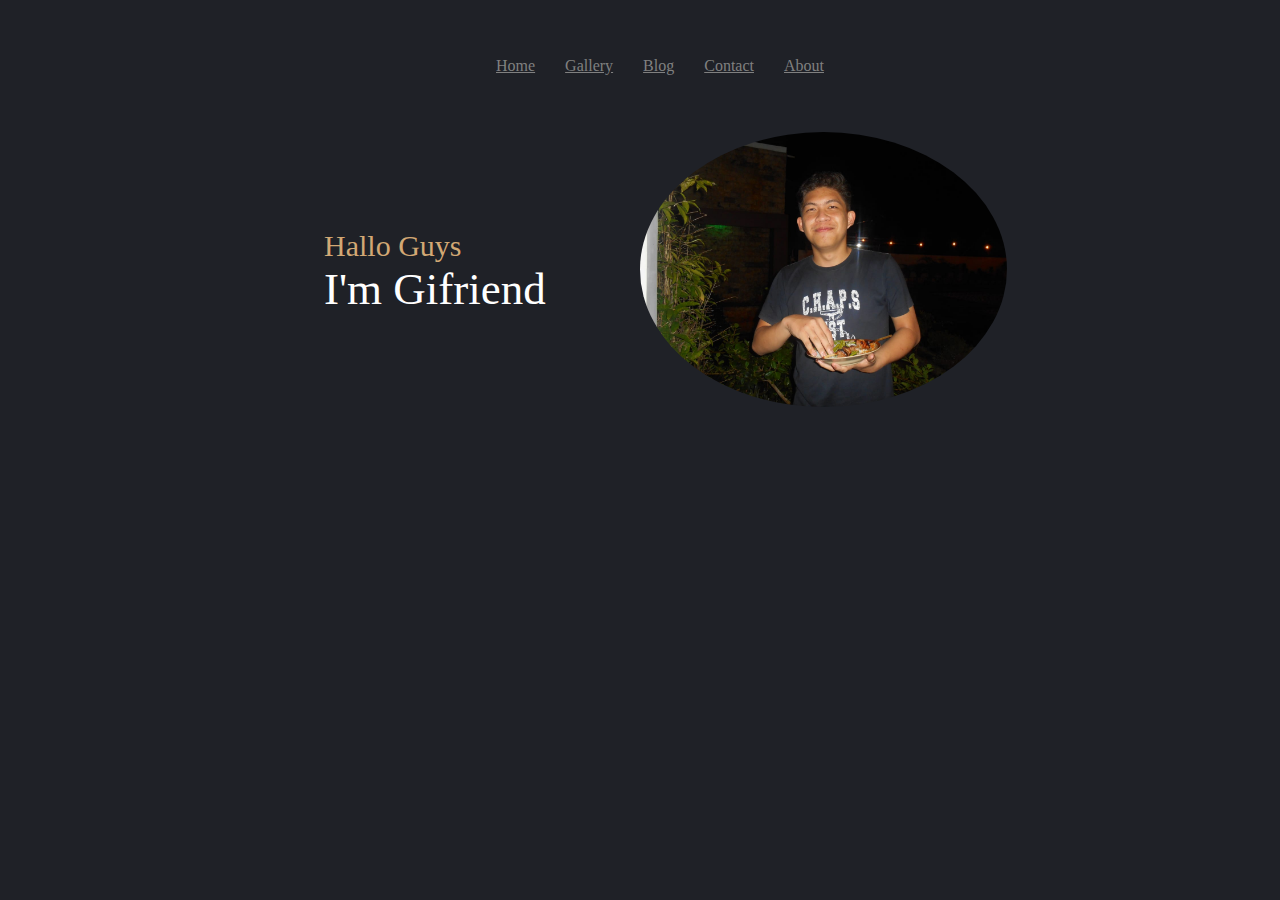
<file: index.html>
<!DOCTYPE html>
<html lang="en">

<head>
    <meta charset="UTF-8">
    <meta name="viewport" content="width=device-width, initial-scale=1.0">
    <title>home</title>
    <link rel="stylesheet" href="style.css">
</head>

<body>
    <!-- Navbar start -->
    <nav class="navbar">
        <div class="container-navbar">
            <ul class="ul-navbar">
                <li class="li-navbar">
                    <a href="index.html">Home</a>
                </li>
                <li class="li-navbar">
                    <a href="gallery.html">Gallery</a>
                </li>
                <li class="li-navbar">
                    <a href="blog.html">Blog</a>
                </li>
                <li class="li-navbar">
                    <a href="contact.html">Contact</a>
                </li>
                <li class="li-navbar">
                    <a href="about.html">About</a>
                </li>
            </ul>
        </div>
    </nav>
    <!-- Navbar End -->
        <div class="container-home">
            <div class="text">
                <p style="font-size: 30px; color: rgb(210, 168, 116);margin: 0%;">Hallo Guys</p>
                <p style="font-size: 45px; white-space: nowrap;color: white;margin: 0%;">I'm Gifriend</p>
            </div>
            <div class="image-home">
                <img src="image/image5.jpg" alt="Image">
            </div>
        </div>
        <script src="script.js" type="text/Javascript"></script>
</body>

</html>
</file>
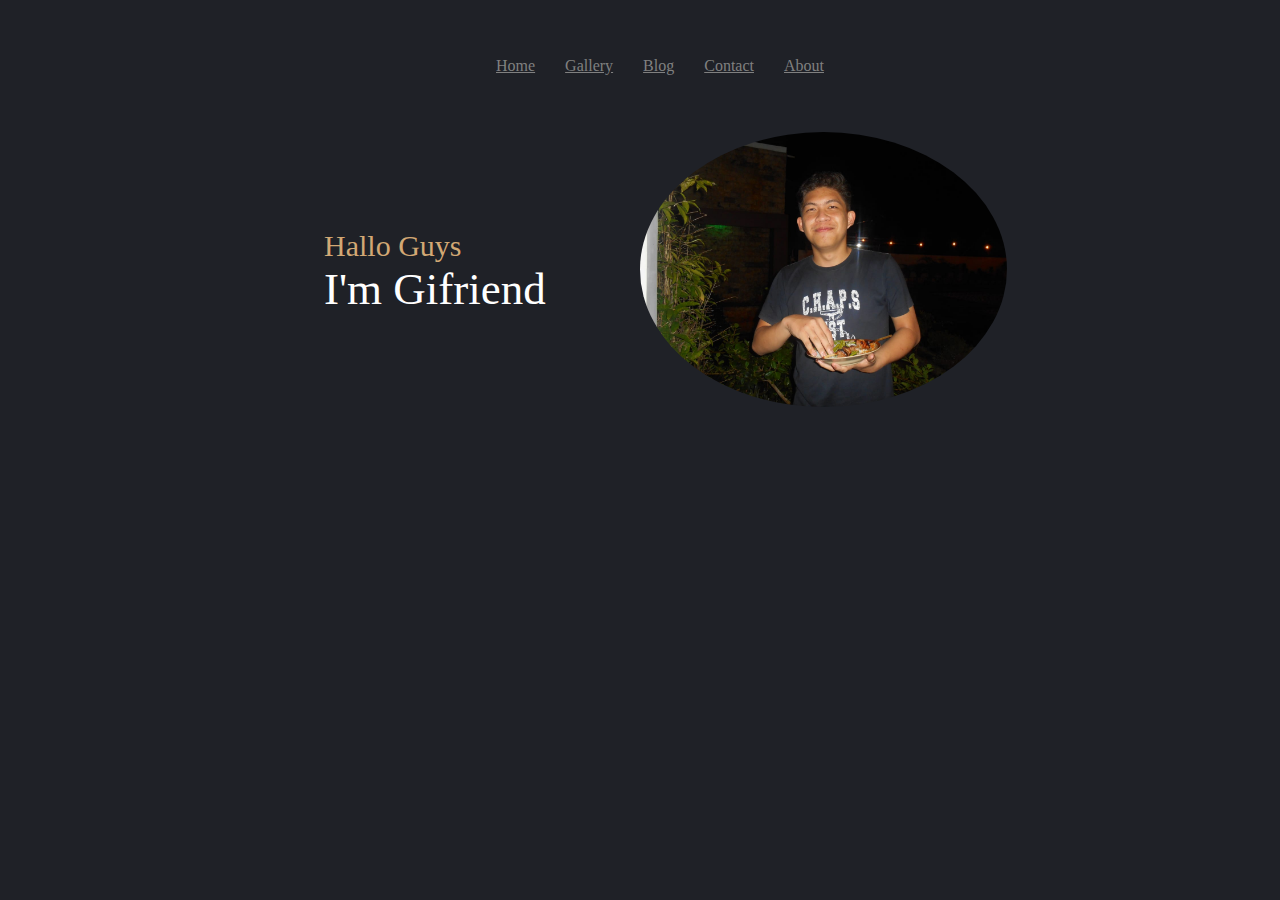
<file: personal web backend/index.html>
<!DOCTYPE html>
<html lang="en">

<head>
    <meta charset="UTF-8">
    <meta name="viewport" content="width=device-width, initial-scale=1.0">
    <title>home</title>
    <link rel="stylesheet" href="style.css">
</head>

<body>
    <!-- Navbar start -->
    <nav class="navbar">
        <div class="container-navbar">
            <ul class="ul-navbar">
                <li class="li-navbar">
                    <a href="index.html">Home</a>
                </li>
                <li class="li-navbar">
                    <a href="gallery.html">Gallery</a>
                </li>
                <li class="li-navbar">
                    <a href="blog.php">Blog</a>
                </li>
                <li class="li-navbar">
                    <a href="contact.php">Contact</a>
                </li>
                <li class="li-navbar">
                    <a href="about.html">About</a>
                </li>
            </ul>
        </div>
    </nav>
    <!-- Navbar End -->
        <div class="container-home">
            <div class="text">
                <p style="font-size: 30px; color: rgb(210, 168, 116);margin: 0%;">Hallo Guys</p>
                <p style="font-size: 45px; white-space: nowrap;color: white;margin: 0%;">I'm Gifriend</p>
            </div>
            <div class="image-home">
                <img src="image/image5.jpg" alt="Image">
            </div>
        </div>
        <script src="script.js" type="text/Javascript"></script>
</body>

</html>
</file>
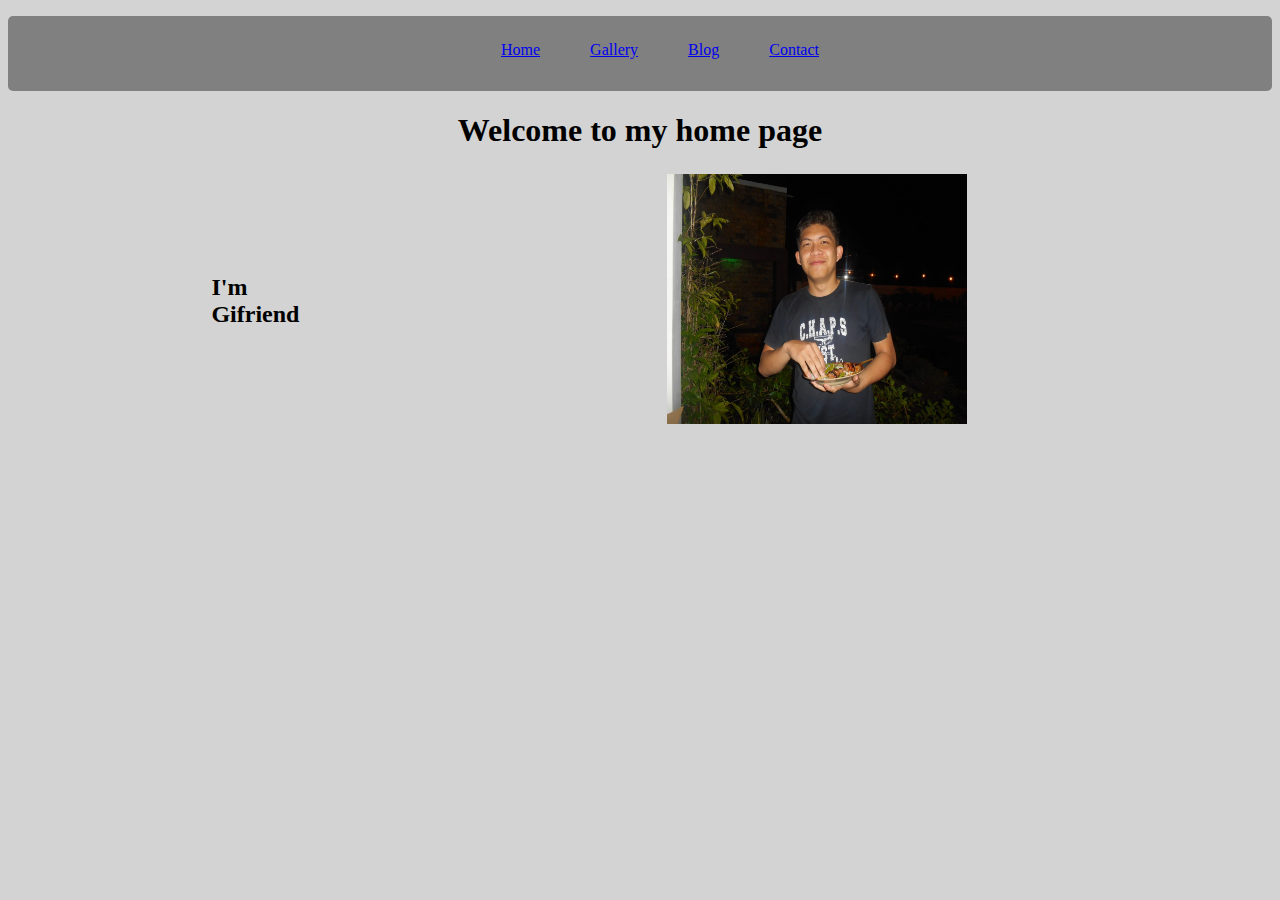
<file: personal_web/index.html>
<!DOCTYPE html>
<html lang="en">

<head>
    <meta charset="UTF-8">
    <meta name="viewport" content="width=device-width, initial-scale=1.0">
    <title>home</title>
</head>

<body style="background-color: lightgray;">
    <!-- Navbar start -->
    <nav>
        <div class="container-navbar"
            style="background-color: grey; width: 100%; height: 75px; border: 2px; border-radius: 5px;">
            <ul style="display: flex; height: fit-content; justify-content: center; align-items: center;">
                <li style="border: 1px white; list-style-type: none; padding: 20px; margin: 5px; ">
                    <a href="index.html">Home</a>
                </li>
                <li class="li-navbar" style="border: 1px white; list-style-type: none; padding: 20px; margin: 5px; ">
                    <a href="gallery.html">Gallery</a>
                </li>
                <li style="border: 1px white; list-style-type: none; padding: 20px; margin: 5px; ">
                    <a href="blog.html">Blog</a>
                </li>
                <li class="li-navbar" style="border: 1px white; list-style-type: none; padding: 20px; margin: 5px; ">
                    <a href="contact.html">Contact</a>
                </li>
            </ul>
        </div>
    </nav>
    <!-- Navbar End -->
    <h1 style="text-align: center;"> Welcome to my home page</h1>
    <table style="width: 80%;">
        <tr>
            <td style="padding-left: 20%;">
                <h2>I'm Gifriend</h2>
            </td>
            <td>
                <img style="width: 300px; height: 250px; padding-left: 50%;" src="image/image5.jpg">
            </td>
        </tr>
    </table>
</body>

</html>
</file>
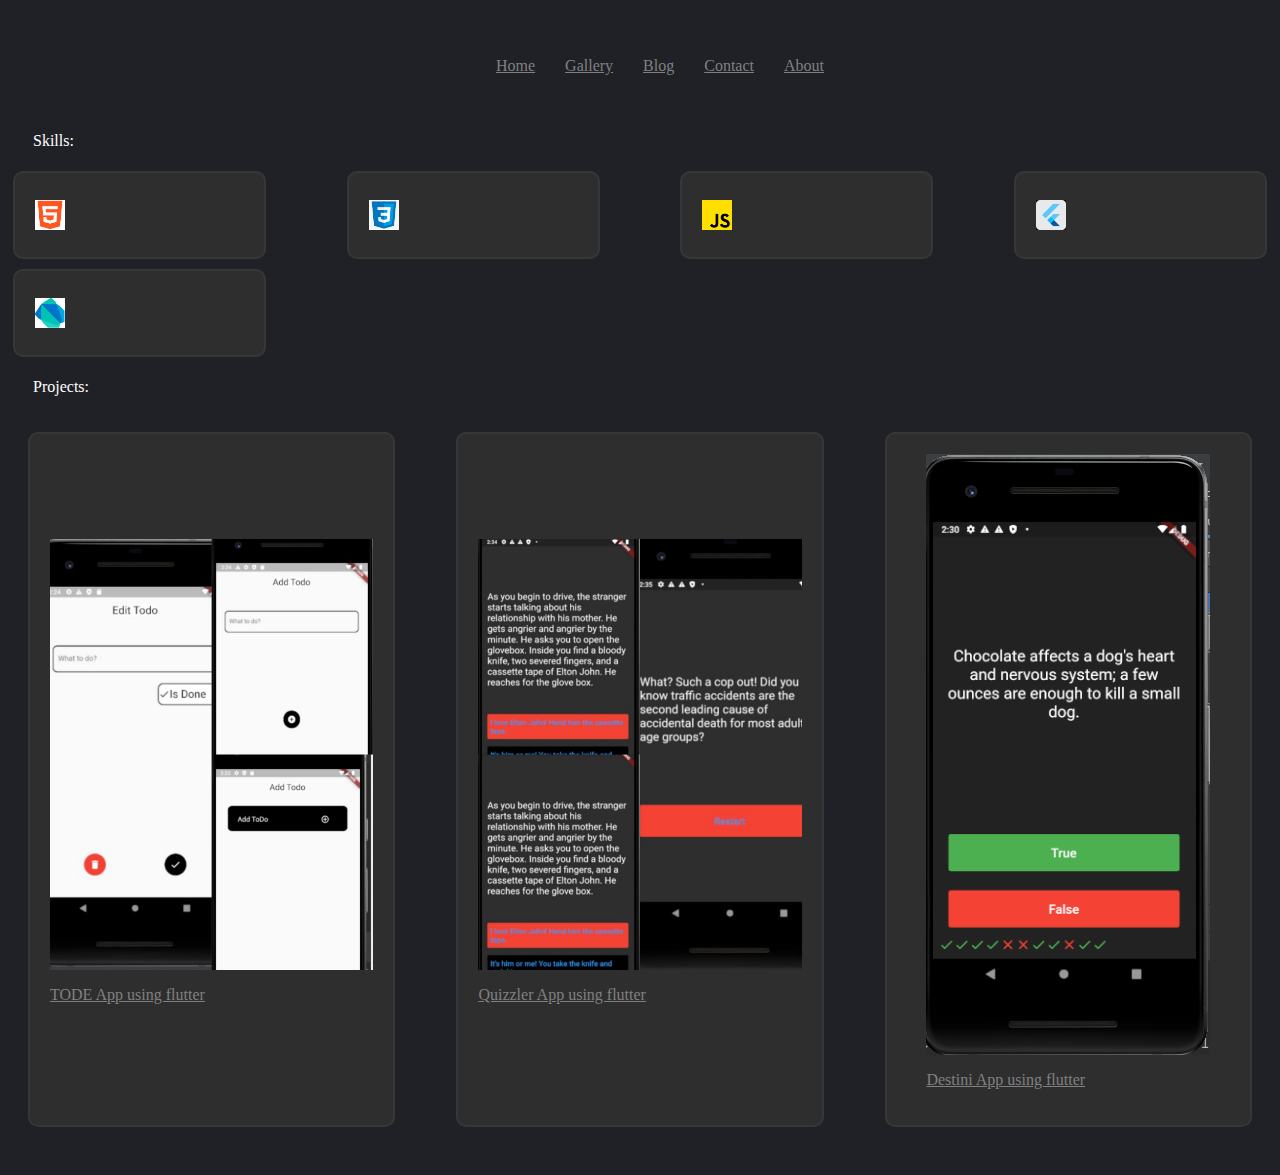
<file: about.html>
<!DOCTYPE html>
<html lang="en">

<head>
    <meta charset="UTF-8">
    <meta name="viewport" content="width=device-width, initial-scale=1.0">
    <title>About</title>
    <link rel="stylesheet" href="style.css">
</head>

<body>
    <!-- Navbar start -->
    <nav class="navbar">
        <div class="container-navbar">
            <ul class="ul-navbar">
                <li class="li-navbar">
                    <a href="index.html">Home</a>
                </li>
                <li class="li-navbar">
                    <a href="gallery.html">Gallery</a>
                </li>
                <li class="li-navbar">
                    <a href="blog.html">Blog</a>
                </li>
                <li class="li-navbar">
                    <a href="contact.html">Contact</a>
                </li>
                <li class="li-navbar">
                    <a href="about.html">About</a>
                </li>
            </ul>
        </div>
    </nav>
    <!-- Navbar End -->
    <section>
        <div class="skills-container">
            <div class="skills">
                <p style="padding-left: 25px; color: white;">
                    Skills:
                </p>
            </div>
            <div class="container-skills">
                <ul class="ul-skills">
                    <li class="li-skills" data-skill="HTML">
                        <img src="image/html.png" class="image-skills">
                        <p style="color: white;" class="skills-caption">HTML</p>
                    </li>
                    <li class="li-skills" data-skill="CSS">
                        <img src="image/css.png" class="image-skills">
                        <p style="color: white;" class="skills-caption">CSS</p>
                    </li>
                    <li class="li-skills" data-skill="JavaScript">
                        <img src="image/js.png" class="image-skills">
                        <p style="color: white;" class="skills-caption">Javascript</p>
                    </li>
                    <li class="li-skills" data-skill="Flutter">
                        <img src="image/flutter.png" class="image-skills">
                        <p style="color: white;" class="skills-caption">Flutter</p>
                    </li>
                    <li class="li-skills" data-skill="Dart">
                        <img src="image/dart.png" class="image-skills">
                        <p style="color: white;" class="skills-caption">Dart</p>
                    </li>
                </ul>
            </div>
        </div>
        <div class="Projects-container animate-on-scroll show">
            <div class="Projetcs">
                <p style="padding-left: 25px; color: white;">
                    Projects:
                </p>
            </div>
            <div class="container-projects">
                <ul class="ul-projects">
                    <li class="li-projects">
                        <a href="https://github.com/Gifriend/ToDo">
                            <img src="image/todo.jpg" class="image-projects">
                            <p>TODE App using flutter</p>
                        </a>
                    </li>
                    <li class="li-projects">
                        <a href="https://github.com/Gifriend/Quizzler">
                            <img src="image/destini.jpg" class="image-projects">
                            <p>Quizzler App using flutter</p>
                        </a>
                    </li>
                    <li class="li-projects">
                        <a href="https://github.com/Gifriend/destini">
                            <img src="image/quizzler.png" class="image-projects">
                            <p>Destini App using flutter</p>
                        </a>
                    </li>
                </ul>
            </div>
        </div>
    </section>
    <script src="script.js">
    </script>
</body>

</html>
</file>
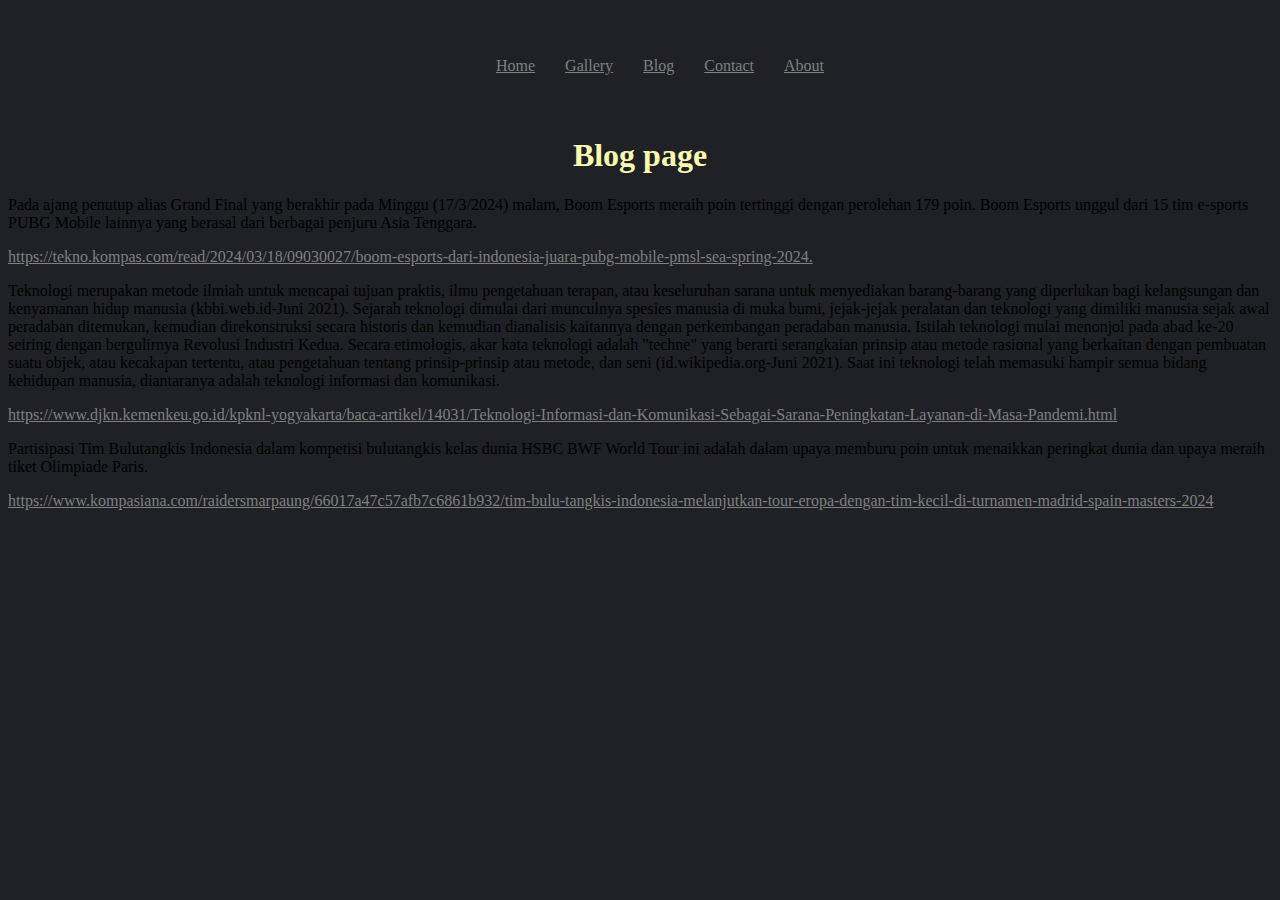
<file: blog.html>
<!DOCTYPE html>
<html lang="en">

<head>
    <meta charset="UTF-8">
    <meta name="viewport" content="width=device-width, initial-scale=1.0">
    <title>blog</title>
    <link rel="stylesheet" href="style.css">
</head>

<body>
    <!-- Navbar start -->
    <nav class="navbar">
        <div class="container-navbar">
            <ul class="ul-navbar">
                <li class="li-navbar" >
                    <a href="index.html">Home</a>
                </li>
                <li class="li-navbar" >
                    <a href="gallery.html">Gallery</a>
                </li>
                <li class="li-navbar" >
                    <a href="blog.html">Blog</a>
                </li>
                <li class="li-navbar" >
                    <a href="contact.html">Contact</a>
                </li>
                <li class="li-navbar">
                    <a href="about.html">About</a>
                </li>
            </ul>
    </nav>
    <!-- Navbar End -->
    <h1 style="color: rgb(250, 250, 175)"> Blog page</h1>
    <p>
        Pada ajang penutup alias Grand Final yang berakhir pada Minggu (17/3/2024) malam, Boom Esports meraih poin
        tertinggi dengan perolehan 179 poin. Boom Esports unggul dari 15 tim e-sports PUBG Mobile lainnya yang berasal
        dari berbagai penjuru Asia Tenggara.
    </p>
    <p>
        <a
            href="https://tekno.kompas.com/read/2024/03/18/09030027/boom-esports-dari-indonesia-juara-pubg-mobile-pmsl-sea-spring-2024">
            https://tekno.kompas.com/read/2024/03/18/09030027/boom-esports-dari-indonesia-juara-pubg-mobile-pmsl-sea-spring-2024.
        </a>
    </p>
    <p>
        <a>
            Teknologi merupakan metode ilmiah untuk mencapai tujuan praktis, ilmu pengetahuan terapan, atau keseluruhan
            sarana untuk menyediakan barang-barang yang diperlukan bagi kelangsungan dan kenyamanan hidup manusia
            (kbbi.web.id-Juni 2021). Sejarah teknologi dimulai dari munculnya spesies manusia di muka bumi, jejak-jejak
            peralatan dan teknologi yang dimiliki manusia sejak awal peradaban ditemukan, kemudian direkonstruksi secara
            historis dan kemudian dianalisis kaitannya dengan perkembangan peradaban manusia. Istilah teknologi mulai
            menonjol pada abad ke-20 seiring dengan bergulirnya Revolusi Industri Kedua. Secara etimologis, akar kata
            teknologi adalah "techne" yang berarti serangkaian prinsip atau metode rasional yang berkaitan dengan
            pembuatan suatu objek, atau kecakapan tertentu, atau pengetahuan tentang prinsip-prinsip atau metode, dan
            seni (id.wikipedia.org-Juni 2021). Saat ini teknologi telah memasuki hampir semua bidang kehidupan manusia,
            diantaranya adalah teknologi informasi dan komunikasi.
        </a>
    </p>
    <p>
        <a
            href="https://www.djkn.kemenkeu.go.id/kpknl-yogyakarta/baca-artikel/14031/Teknologi-Informasi-dan-Komunikasi-Sebagai-Sarana-Peningkatan-Layanan-di-Masa-Pandemi.html">
            https://www.djkn.kemenkeu.go.id/kpknl-yogyakarta/baca-artikel/14031/Teknologi-Informasi-dan-Komunikasi-Sebagai-Sarana-Peningkatan-Layanan-di-Masa-Pandemi.html
        </a>
    </p>
    <p>
        <a>
            Partisipasi Tim Bulutangkis Indonesia dalam kompetisi bulutangkis kelas dunia HSBC BWF World Tour ini adalah
            dalam upaya memburu poin untuk menaikkan peringkat dunia dan upaya meraih tiket Olimpiade Paris.
        </a>
    </p>
    <p>
        <a href="https://www.kompasiana.com/raidersmarpaung/66017a47c57afb7c6861b932/tim-bulu-tangkis-indonesia-melanjutkan-tour-eropa-dengan-tim-kecil-di-turnamen-madrid-spain-masters-2024">
            https://www.kompasiana.com/raidersmarpaung/66017a47c57afb7c6861b932/tim-bulu-tangkis-indonesia-melanjutkan-tour-eropa-dengan-tim-kecil-di-turnamen-madrid-spain-masters-2024
        </a>
    </p>
    <script src="script.js"></script>
</body>

</html>
</file>
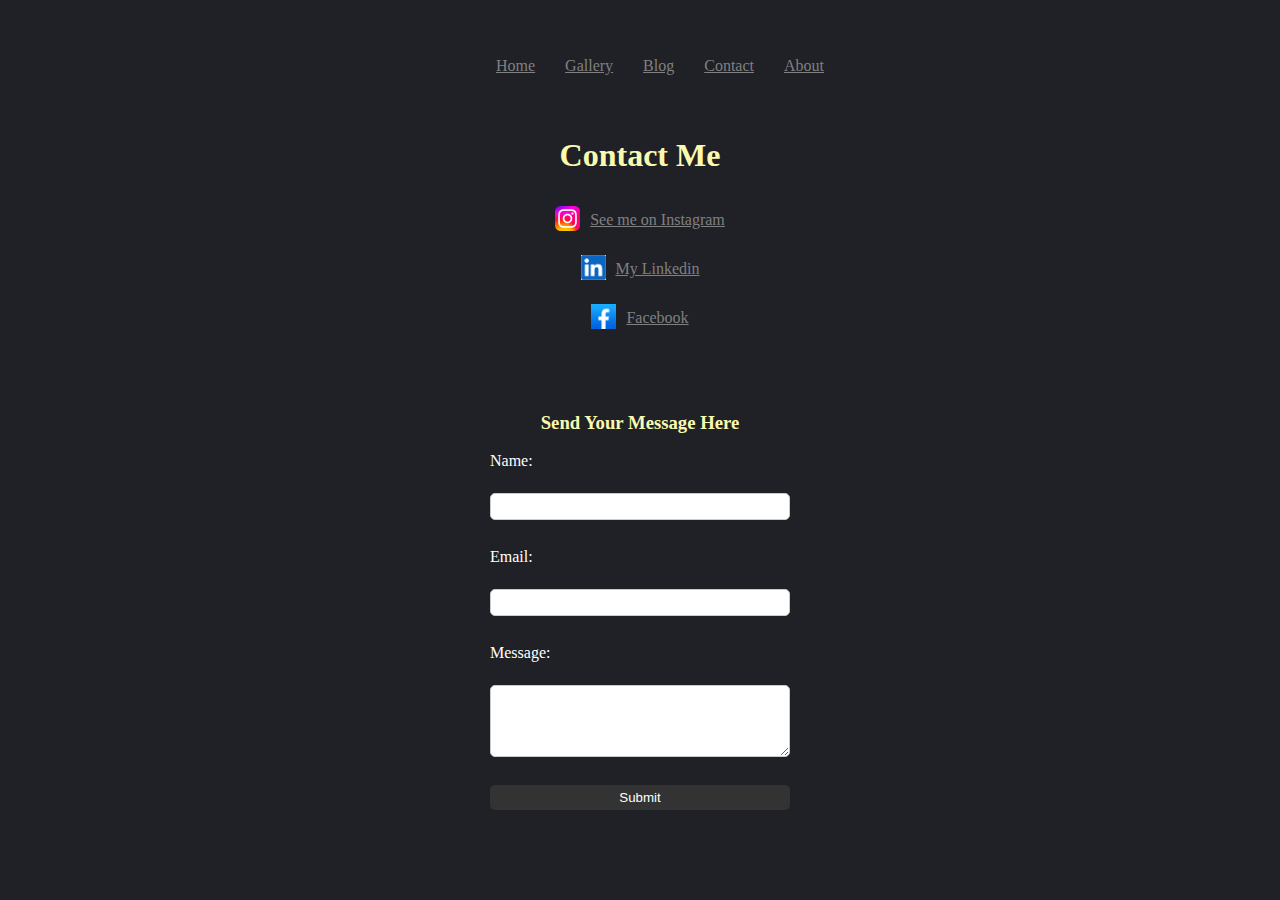
<file: contact.html>
<!DOCTYPE html>
<html lang="en">

<head>
    <meta charset="UTF-8">
    <meta name="viewport" content="width=device-width, initial-scale=1.0">
    <title>Contact</title>
    <link rel="stylesheet" href="style.css">
</head>

<body>
    <!-- Navbar start -->
    <nav class="navbar">
        <div class="container-navbar">
            <ul class="ul-navbar">
                <li class="li-navbar">
                    <a href="index.html">Home</a>
                </li>
                <li class="li-navbar">
                    <a href="gallery.html">Gallery</a>
                </li>
                <li class="li-navbar">
                    <a href="blog.html">Blog</a>
                </li>
                <li class="li-navbar">
                    <a href="contact.html">Contact</a>
                </li>
                <li class="li-navbar">
                    <a href="about.html">About</a>
                </li>
            </ul>
    </nav>
    <!-- Navbar End -->
    <h1 style="color: rgb(250, 250, 175)"> Contact Me</h1>
    <div class="container-row">
        <div class="row">
          <div class="social-icon">
            <img src="image/Instagram_logo.jpg" width="25px" height="25px">
          </div>
          <div class="social-link">
            <a id="instagram-link" href="https://www.instagram.com/gifriendt_/">See me on Instagram</a>
          </div>
        </div>
        <div class="row">
          <div class="social-icon">
            <img src="image/linkedin.png" width="25px" height="25px">
          </div>
          <div class="social-link">
            <a id="linkedind-link" href="https://www.linkedin.com/in/gifriend-yedija-talumingan-737274305">My Linkedin</a>
          </div>
        </div>
        <div class="row">
          <div class="social-icon">
            <img src="image/facebook.jpg" width="25px" height="25px">
          </div>
          <div class="social-link">
            <a id="facebook-link" href="https://www.facebook.com/gifriend?locale=id_ID">Facebook</a>
          </div>
        </div>
      </div>
      <div id="contact-form-container">
        <h3 style="color:  rgb(250, 250, 175);">Send Your Message Here</h3>
        <form id="contact-form">
          <label for="name" style="color: white;">Name:</label><br>
          <input type="text" id="name" name="name" required><br>
          <label for="email" style="color: white;">Email:</label><br>
          <input type="email" id="email" name="email" required><br>
          <label for="message" style="color: white;">Message:</label><br>
          <textarea id="message" name="message" rows="4" required></textarea><br>
          <button type="submit">Submit</button>
        </form>
      </div>
    <script src="script.js"></script>
</body>

</html>
</file>
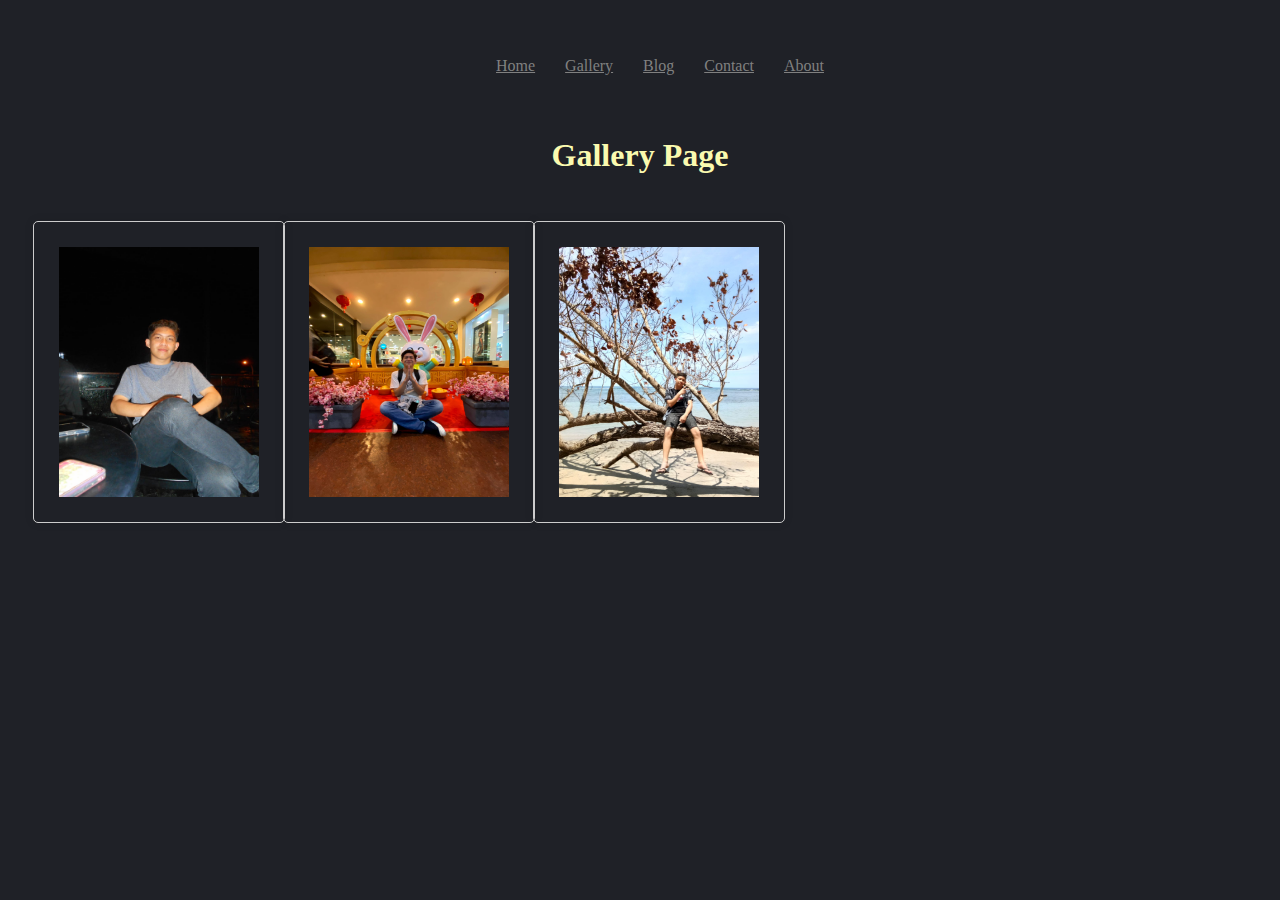
<file: gallery.html>
<!DOCTYPE html>
<html lang="en">

<head>
    <meta charset="UTF-8">
    <meta name="viewport" content="width=device-width, initial-scale=1.0">
    <title>gallery</title>
    <link rel="stylesheet" href="style.css">
</head>

<body>
    <!-- Navbar start -->
    <nav class="navbar">
        <div class="container-navbar">
            <ul class="ul-navbar">
                <li class="li-navbar">
                    <a href="index.html">Home</a>
                </li>
                <li class="li-navbar">
                    <a href="gallery.html">Gallery</a>
                </li>
                <li class="li-navbar">
                    <a href="blog.html">Blog</a>
                </li>
                <li class="li-navbar">
                    <a href="contact.html">Contact</a>
                </li>
                <li class="li-navbar">
                    <a href="about.html">About</a>
                </li>
            </ul>
    </nav>
    <!-- Navbar End -->
    <h1 style="text-align: center; color: rgb(250, 250, 175)">Gallery Page</h1>
    <div class="container">
        <div class="image-container">
          <img src="image/image1.jpg">
          <div class="caption" style="color:  rgb(250, 250, 175); font-size: large; text-align: center;">Starbucks</div>
        </div>
        <div class="image-container">
          <img src="image/image2.jpg">
          <div class="caption" style="color:  rgb(250, 250, 175);font-size: large; text-align: center;">Megamall</div>
        </div>
        <div class="image-container">
            <img src="image/image3.jpg">
            <div class="caption" style="color:  rgb(250, 250, 175); font-size: large; text-align: center;">Kabesaran Beach</div>
          </div>
      </div>
      <script src="script.js"></script>
</body>

</html>
</file>
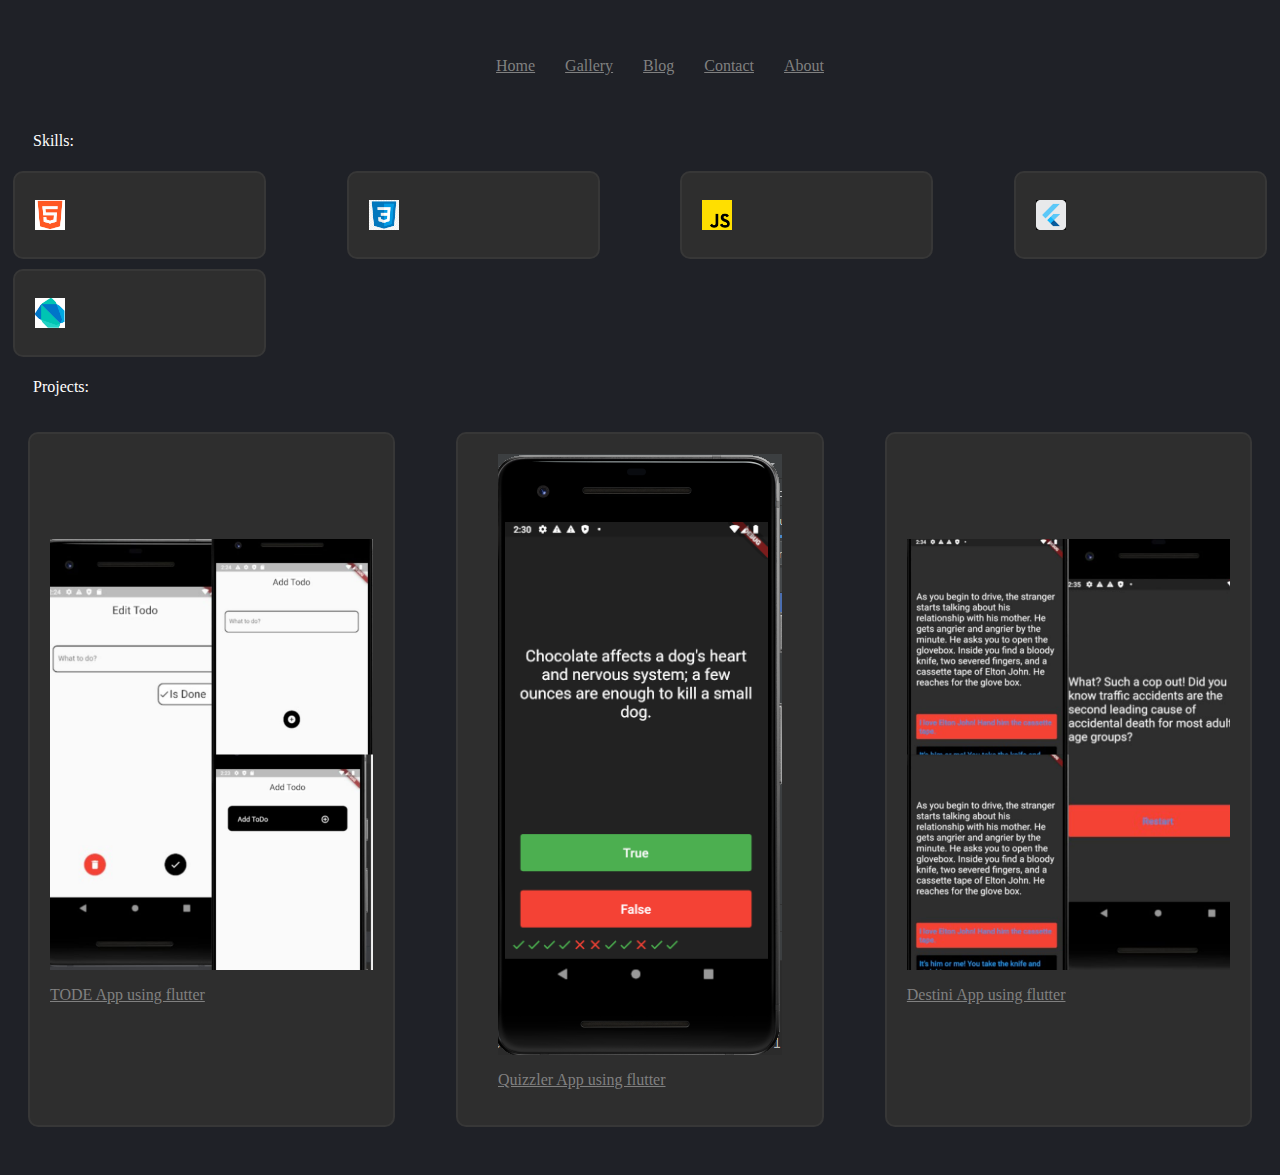
<file: personal web backend/about.html>
<!DOCTYPE html>
<html lang="en">

<head>
    <meta charset="UTF-8">
    <meta name="viewport" content="width=device-width, initial-scale=1.0">
    <title>About</title>
    <link rel="stylesheet" href="style.css">
</head>

<body>
    <!-- Navbar start -->
    <nav class="navbar">
        <div class="container-navbar">
            <ul class="ul-navbar">
                <li class="li-navbar">
                    <a href="index.html">Home</a>
                </li>
                <li class="li-navbar">
                    <a href="gallery.html">Gallery</a>
                </li>
                <li class="li-navbar">
                    <a href="blog.php">Blog</a>
                </li>
                <li class="li-navbar">
                    <a href="contact.php">Contact</a>
                </li>
                <li class="li-navbar">
                    <a href="about.html">About</a>
                </li>
            </ul>
        </div>
    </nav>
    <!-- Navbar End -->
    <section>
        <div class="skills-container">
            <div class="skills">
                <p style="padding-left: 25px; color: white;">
                    Skills:
                </p>
            </div>
            <div class="container-skills">
                <ul class="ul-skills">
                    <li class="li-skills" data-skill="HTML">
                        <img src="image/html.png" class="image-skills">
                        <p style="color: white;" class="skills-caption">HTML</p>
                    </li>
                    <li class="li-skills" data-skill="CSS">
                        <img src="image/css.png" class="image-skills">
                        <p style="color: white;" class="skills-caption">CSS</p>
                    </li>
                    <li class="li-skills" data-skill="JavaScript">
                        <img src="image/js.png" class="image-skills">
                        <p style="color: white;" class="skills-caption">Javascript</p>
                    </li>
                    <li class="li-skills" data-skill="Flutter">
                        <img src="image/flutter.png" class="image-skills">
                        <p style="color: white;" class="skills-caption">Flutter</p>
                    </li>
                    <li class="li-skills" data-skill="Dart">
                        <img src="image/dart.png" class="image-skills">
                        <p style="color: white;" class="skills-caption">Dart</p>
                    </li>
                </ul>
            </div>
        </div>
        <div class="Projects-container animate-on-scroll show">
            <div class="Projetcs">
                <p style="padding-left: 25px; color: white;">
                    Projects:
                </p>
            </div>
            <div class="container-projects">
                <ul class="ul-projects">
                    <li class="li-projects">
                        <a href="https://github.com/Gifriend/ToDo">
                            <img src="image/todo.jpg" class="image-projects">
                            <p>TODE App using flutter</p>
                        </a>
                    </li>
                    <li class="li-projects">
                        <a href="https://github.com/Gifriend/Quizzler">
                            <img src="image/quizzler.png" class="image-projects">
                            <p>Quizzler App using flutter</p>
                        </a>
                    </li>
                    <li class="li-projects">
                        <a href="https://github.com/Gifriend/destini">
                            <img src="image/destini.jpg" class="image-projects">
                            <p>Destini App using flutter</p>
                        </a>
                    </li>
                </ul>
            </div>
        </div>
    </section>
    <script src="script.js">
    </script>
</body>

</html>
</file>
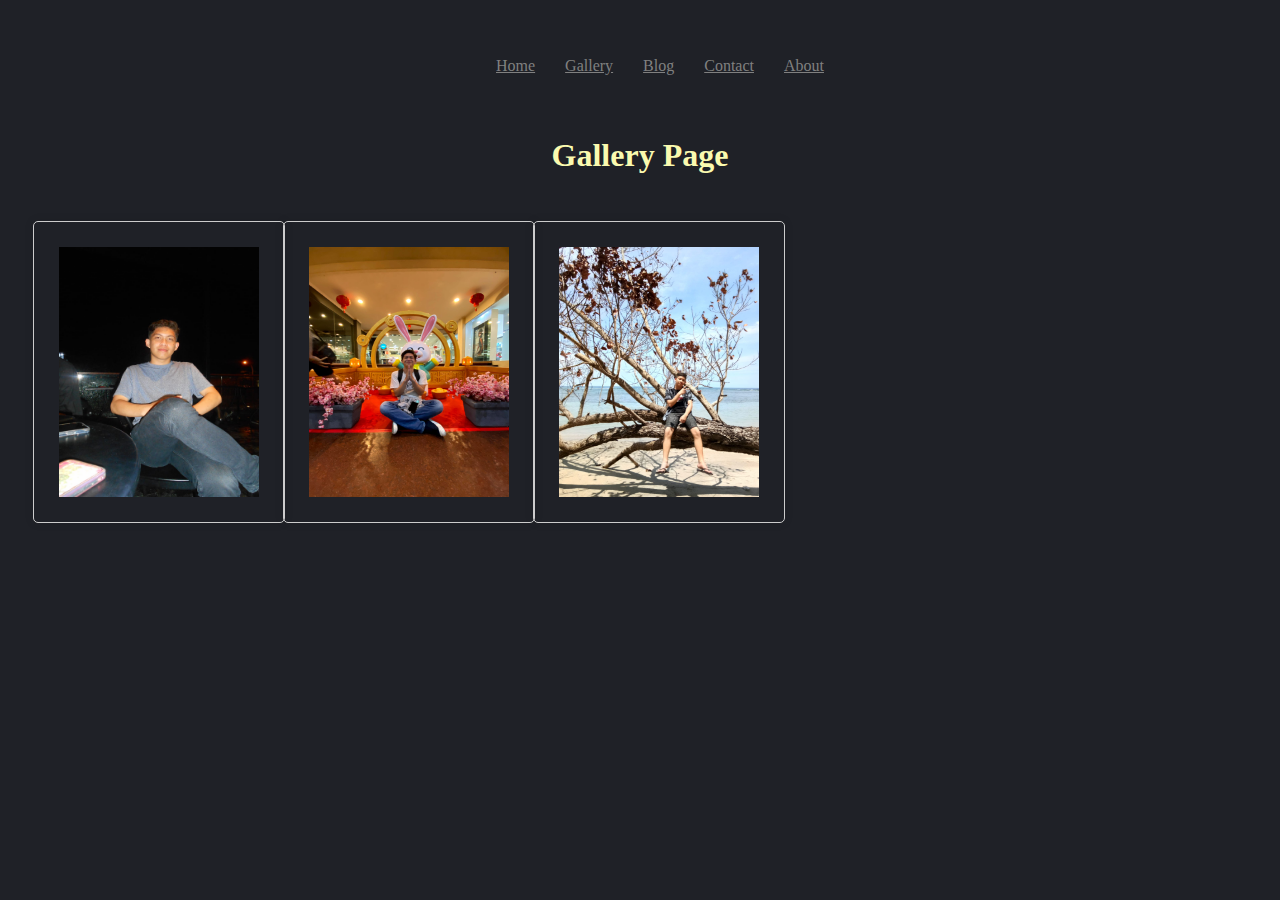
<file: personal web backend/gallery.html>
<!DOCTYPE html>
<html lang="en">

<head>
    <meta charset="UTF-8">
    <meta name="viewport" content="width=device-width, initial-scale=1.0">
    <title>gallery</title>
    <link rel="stylesheet" href="style.css">
</head>

<body>
    <!-- Navbar start -->
    <nav class="navbar">
        <div class="container-navbar">
            <ul class="ul-navbar">
                <li class="li-navbar">
                    <a href="index.html">Home</a>
                </li>
                <li class="li-navbar">
                    <a href="gallery.html">Gallery</a>
                </li>
                <li class="li-navbar">
                    <a href="blog.php">Blog</a>
                </li>
                <li class="li-navbar">
                    <a href="contact.php">Contact</a>
                </li>
                <li class="li-navbar">
                    <a href="about.html">About</a>
                </li>
            </ul>
    </nav>
    <!-- Navbar End -->
    <h1 style="text-align: center; color: rgb(250, 250, 175)">Gallery Page</h1>
    <div class="container">
        <div class="image-container">
          <img src="image/image1.jpg">
          <div class="caption" style="color:  rgb(250, 250, 175); font-size: large; text-align: center;">Starbucks</div>
        </div>
        <div class="image-container">
          <img src="image/image2.jpg">
          <div class="caption" style="color:  rgb(250, 250, 175);font-size: large; text-align: center;">Megamall</div>
        </div>
        <div class="image-container">
            <img src="image/image3.jpg">
            <div class="caption" style="color:  rgb(250, 250, 175); font-size: large; text-align: center;">Kabesaran Beach</div>
          </div>
      </div>
      <script src="script.js"></script>
</body>

</html>
</file>
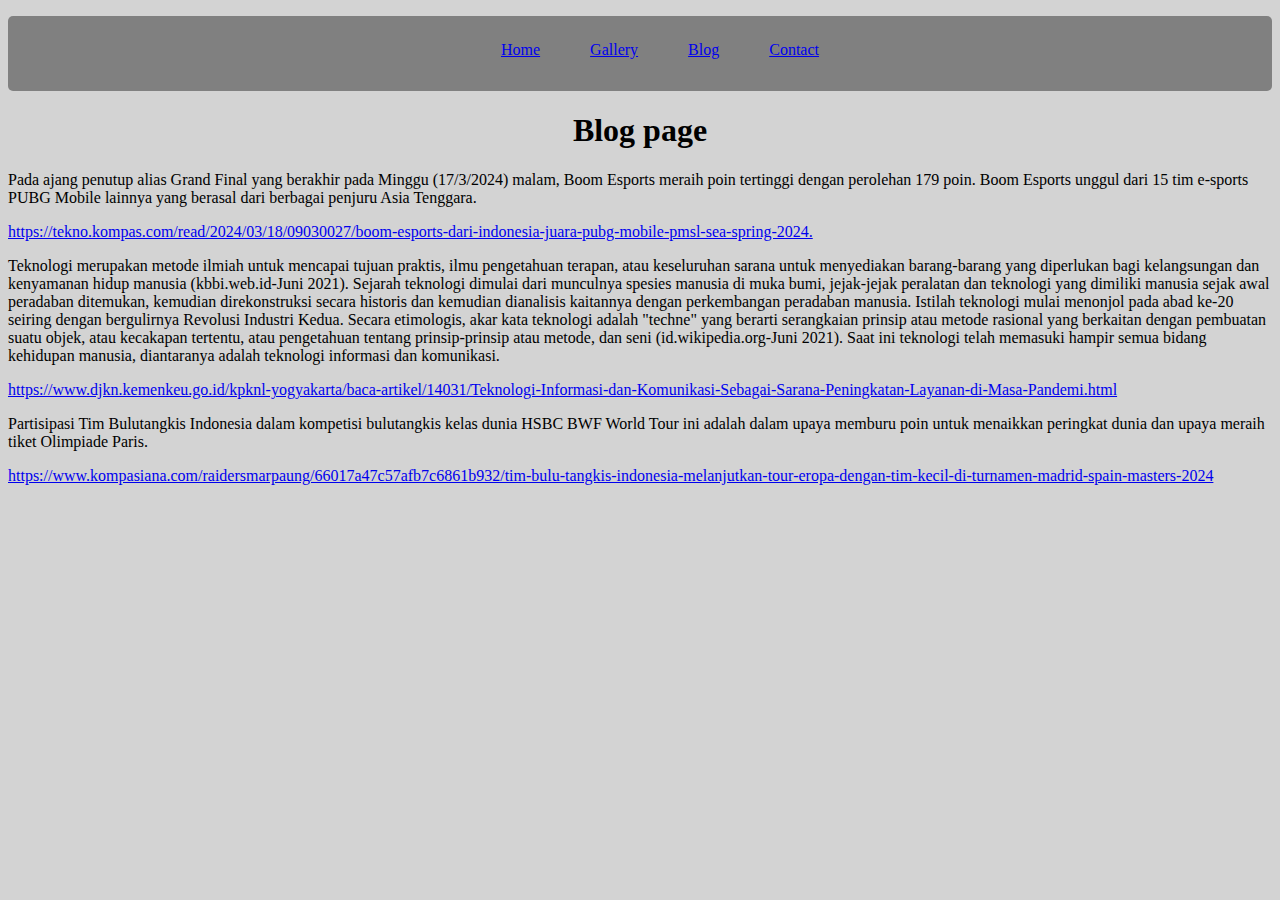
<file: personal_web/blog.html>
<!DOCTYPE html>
<html lang="en">

<head>
    <meta charset="UTF-8">
    <meta name="viewport" content="width=device-width, initial-scale=1.0">
    <title>blog</title>
</head>

<body style="background-color: lightgray;">
    <!-- Navbar start -->
    <nav>
        <div class="container-navbar"
            style="background-color: grey; width: 100%; height: 75px; border: 2px; border-radius: 5px;">
            <ul style="display: flex; height: fit-content; justify-content: center; align-items: center;">
                <li style="border: 1px white; list-style-type: none; padding: 20px; margin: 5px; ">
                    <a href="index.html">Home</a>
                </li>
                <li class="li-navbar" style="border: 1px white; list-style-type: none; padding: 20px; margin: 5px; ">
                    <a href="gallery.html">Gallery</a>
                </li>
                <li style="border: 1px white; list-style-type: none; padding: 20px; margin: 5px; ">
                    <a href="blog.html">Blog</a>
                </li>
                <li class="li-navbar" style="border: 1px white; list-style-type: none; padding: 20px; margin: 5px; ">
                    <a href="contact.html">Contact</a>
                </li>
            </ul>
        </div>
    </nav>
    <!-- Navbar End -->
    <h1 style="text-align: center;"> Blog page</h1>
    <p>
        Pada ajang penutup alias Grand Final yang berakhir pada Minggu (17/3/2024) malam, Boom Esports meraih poin
        tertinggi dengan perolehan 179 poin. Boom Esports unggul dari 15 tim e-sports PUBG Mobile lainnya yang berasal
        dari berbagai penjuru Asia Tenggara.
    </p>
    <p>
        <a
            href="https://tekno.kompas.com/read/2024/03/18/09030027/boom-esports-dari-indonesia-juara-pubg-mobile-pmsl-sea-spring-2024">
            https://tekno.kompas.com/read/2024/03/18/09030027/boom-esports-dari-indonesia-juara-pubg-mobile-pmsl-sea-spring-2024.
        </a>
    </p>
    <p>
        <a>
            Teknologi merupakan metode ilmiah untuk mencapai tujuan praktis, ilmu pengetahuan terapan, atau keseluruhan
            sarana untuk menyediakan barang-barang yang diperlukan bagi kelangsungan dan kenyamanan hidup manusia
            (kbbi.web.id-Juni 2021). Sejarah teknologi dimulai dari munculnya spesies manusia di muka bumi, jejak-jejak
            peralatan dan teknologi yang dimiliki manusia sejak awal peradaban ditemukan, kemudian direkonstruksi secara
            historis dan kemudian dianalisis kaitannya dengan perkembangan peradaban manusia. Istilah teknologi mulai
            menonjol pada abad ke-20 seiring dengan bergulirnya Revolusi Industri Kedua. Secara etimologis, akar kata
            teknologi adalah "techne" yang berarti serangkaian prinsip atau metode rasional yang berkaitan dengan
            pembuatan suatu objek, atau kecakapan tertentu, atau pengetahuan tentang prinsip-prinsip atau metode, dan
            seni (id.wikipedia.org-Juni 2021). Saat ini teknologi telah memasuki hampir semua bidang kehidupan manusia,
            diantaranya adalah teknologi informasi dan komunikasi.
        </a>
    </p>
    <p>
        <a
            href="https://www.djkn.kemenkeu.go.id/kpknl-yogyakarta/baca-artikel/14031/Teknologi-Informasi-dan-Komunikasi-Sebagai-Sarana-Peningkatan-Layanan-di-Masa-Pandemi.html">
            https://www.djkn.kemenkeu.go.id/kpknl-yogyakarta/baca-artikel/14031/Teknologi-Informasi-dan-Komunikasi-Sebagai-Sarana-Peningkatan-Layanan-di-Masa-Pandemi.html
        </a>
    </p>
    <p>
        <a>
            Partisipasi Tim Bulutangkis Indonesia dalam kompetisi bulutangkis kelas dunia HSBC BWF World Tour ini adalah
            dalam upaya memburu poin untuk menaikkan peringkat dunia dan upaya meraih tiket Olimpiade Paris.
        </a>
    </p>
    <p>
        <a href="https://www.kompasiana.com/raidersmarpaung/66017a47c57afb7c6861b932/tim-bulu-tangkis-indonesia-melanjutkan-tour-eropa-dengan-tim-kecil-di-turnamen-madrid-spain-masters-2024">
            https://www.kompasiana.com/raidersmarpaung/66017a47c57afb7c6861b932/tim-bulu-tangkis-indonesia-melanjutkan-tour-eropa-dengan-tim-kecil-di-turnamen-madrid-spain-masters-2024
        </a>
    </p>
</body>

</html>
</file>
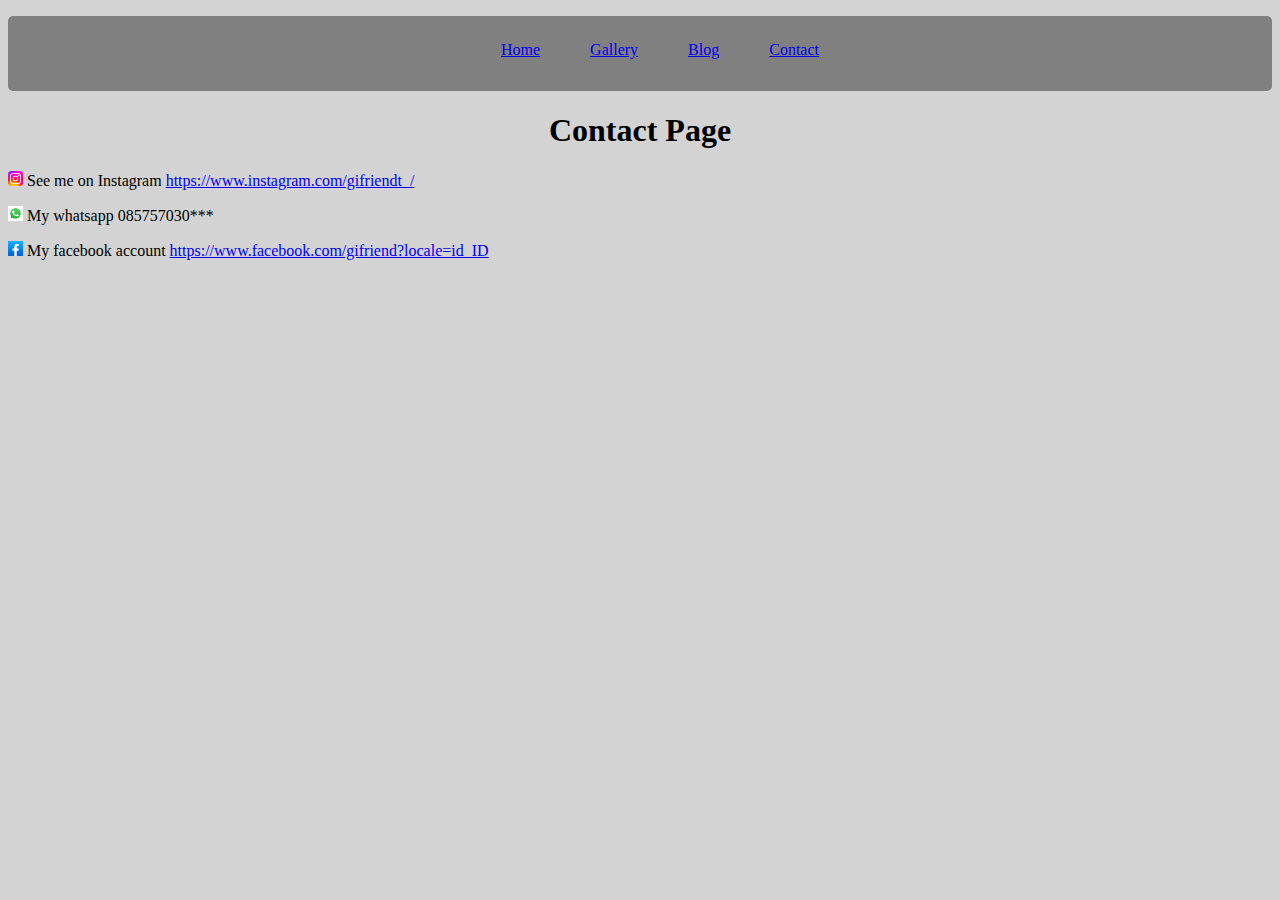
<file: personal_web/contact.html>
<!DOCTYPE html>
<html lang="en">

<head>
    <meta charset="UTF-8">
    <meta name="viewport" content="width=device-width, initial-scale=1.0">
    <title>Contact</title>
</head>

<body style="background-color: lightgray;">
     <!-- Navbar start -->
     <nav>
        <div class="container-navbar"
            style="background-color: grey; width: 100%; height: 75px; border: 2px; border-radius: 5px;">
            <ul style="display: flex; height: fit-content; justify-content: center; align-items: center;">
                <li style="border: 1px white; list-style-type: none; padding: 20px; margin: 5px; ">
                    <a href="index.html">Home</a>
                </li>
                <li class="li-navbar" style="border: 1px white; list-style-type: none; padding: 20px; margin: 5px; ">
                    <a href="gallery.html">Gallery</a>
                </li>
                <li style="border: 1px white; list-style-type: none; padding: 20px; margin: 5px; ">
                    <a href="blog.html">Blog</a>
                </li>
                <li class="li-navbar" style="border: 1px white; list-style-type: none; padding: 20px; margin: 5px; ">
                    <a href="contact.html">Contact</a>
                </li>
            </ul>
        </div>
    </nav>
    <!-- Navbar End -->
    <h1 style="text-align: center;"> Contact Page</h1>
    <row>
        <img width="15px", height="15px" src="image/Instagram_logo.jpg">
        <a>See me on Instagram</a>
        <a href="https://www.instagram.com/gifriendt_/">https://www.instagram.com/gifriendt_/</a>
        <p>
            <img width="15px" height="15px" src="image/whatsapp.jpg">
            <a>My whatsapp 085757030***</a>
        </p>
        <p>
            <img width="15px" height="15px" src="image/facebook.jpg">
            <a>My facebook account</a>
            <a href="https://www.facebook.com/gifriend?locale=id_ID">https://www.facebook.com/gifriend?locale=id_ID</a>
        </p>
    </row>

</body>

</html>
</file>
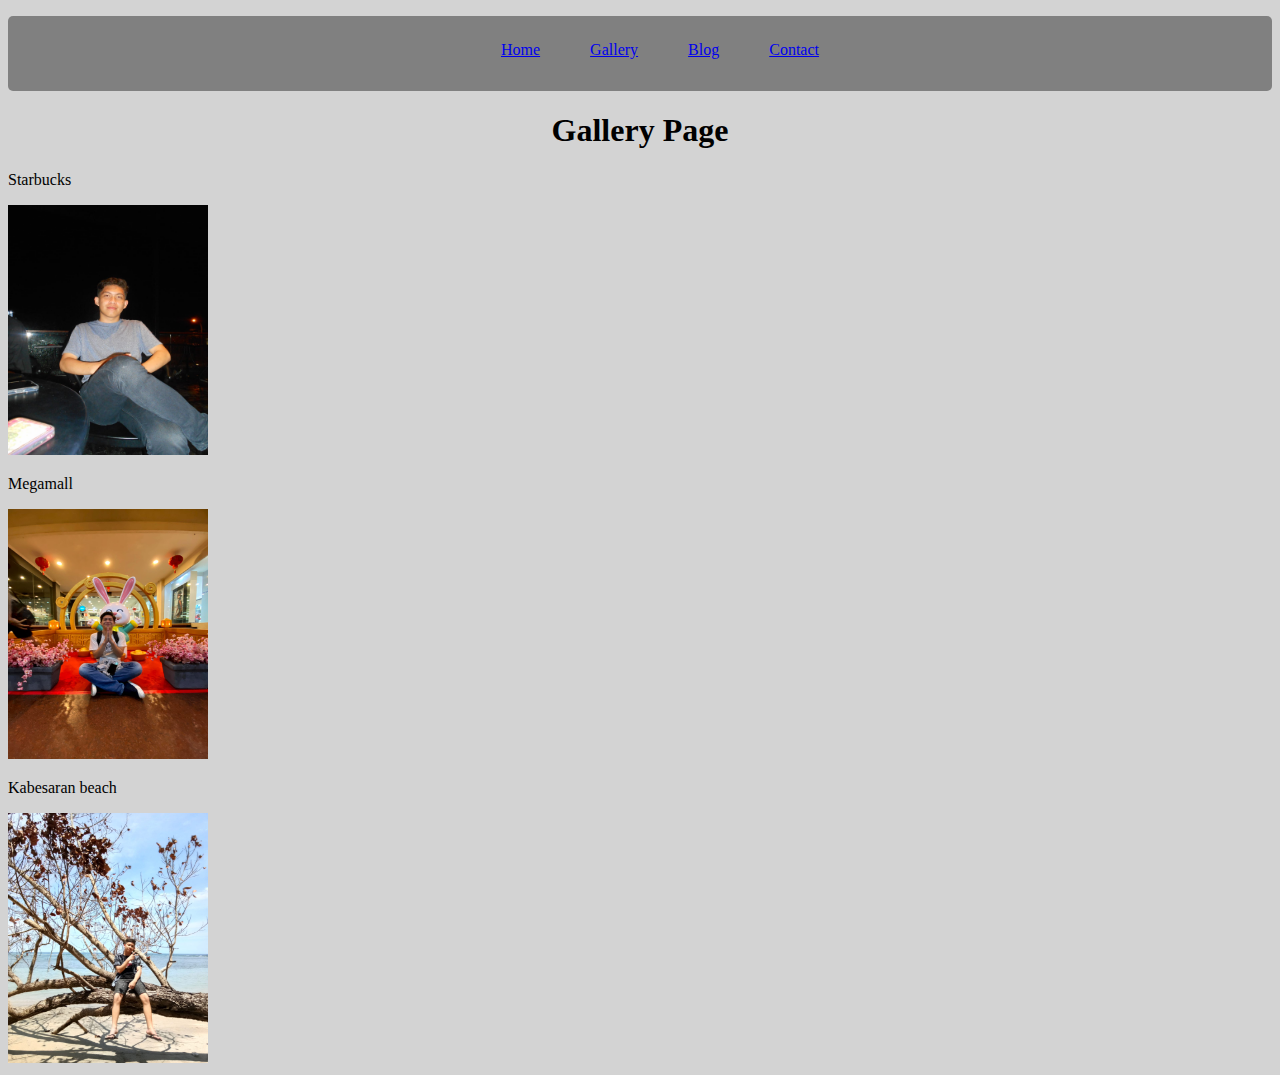
<file: personal_web/gallery.html>
<!DOCTYPE html>
<html lang="en">

<head>
    <meta charset="UTF-8">
    <meta name="viewport" content="width=device-width, initial-scale=1.0">
    <title>gallery</title>
</head>

<body style="background-color: lightgray;">
    <!-- Navbar start -->
    <nav>
        <div class="container-navbar"
            style="background-color: grey; width: 100%; height: 75px; border: 2px; border-radius: 5px;">
            <ul style="display: flex; height: fit-content; justify-content: center; align-items: center;">
                <li style="border: 1px white; list-style-type: none; padding: 20px; margin: 5px; ">
                    <a href="index.html">Home</a>
                </li>
                <li class="li-navbar" style="border: 1px white; list-style-type: none; padding: 20px; margin: 5px; ">
                    <a href="gallery.html">Gallery</a>
                </li>
                <li style="border: 1px white; list-style-type: none; padding: 20px; margin: 5px; ">
                    <a href="blog.html">Blog</a>
                </li>
                <li class="li-navbar" style="border: 1px white; list-style-type: none; padding: 20px; margin: 5px; ">
                    <a href="contact.html">Contact</a>
                </li>
            </ul>
        </div>
    </nav>
    <!-- Navbar End -->
    <row>
        <h1 style="text-align: center;">Gallery Page</h1>
        <p>Starbucks</p>
        <img width="200px" , height="250px" , src="image/image1.jpg" />
        <p>Megamall</p>
        <img width="200px" , height="250px" , src="image/image2.jpg" />
        <p>Kabesaran beach</p>
        <img width="200px" , height="250px" , src="image/image3.jpg" />
    </row>
</body>

</html>
</file>
<file: style.css>
* html {
  margin: 0;
  padding: 0;
}

body {
  background-color: rgb(31, 33, 39);
}

.ul-navbar {
  display: flex;
  height: 100px;
  justify-content: center;
  align-items: center;
}

.li-navbar {
  list-style-type: none;
  padding: 10px;
  margin: 5px;
  text-decoration-color: white;
  transition: color 0.3s, font-size 0.3s;
}

.li-navbar:hover {
  color: white;
  font-size: 1.5em;
}

h1 {
  text-align: center;
}

.container {
  display: flex;
  justify-content: flex-start;
}

.image-container{
  flex: 1;
  padding: 25px;
}

@media (min-width: 600px) {
  .image-container {
    flex: none;
    width: 200px;
  }
}

.image-container img {
  width: 100%;
  height: auto;
  display: flex;
  padding: 25px;
  border: 1px solid #ccc;
  box-shadow: 0 0 10px rgba(0, 0, 0, 0.1);
  border-radius: 5px;
  overflow: hidden;
}
@media (min-width: 600px) {
  .image-container img {
    width: 200px;
    height: 250px;
  }
}

.swiper-button-next,
.swiper-button-prev {
  color: #ccc;
  font-size: 20px;
}

.swiper-button-next:hover,
.swiper-button-prev:hover {
  color: #000;
}

.caption {
  top: 10px;
  left: 10px;
  font-size: 14px;
  padding-left: 25px;
  opacity: 0;
  transition: opacity 0.5s;
}

.image-container:hover .caption {
  opacity: 1;
}

.information {
  justify-content: center;
}

.container-row {
  display: flex;
  flex-direction: column;
  align-items: center;
}

.row {
  display: flex;
  align-items: center;
  margin: 10px 0;
}

.social-icon {
  margin-right: 10px;
}

.social-link {
  text-decoration: none;
  color: #000;
}

.social-link:hover {
  color: #f00;
}

a:link {
  color: grey;
}

a:visited {
  color: white;
}

a:active {
  color: white;
}

.container-home {
  display: flex;
  align-items: center;
  justify-content: center;
  display: grid;
  grid-template-columns: 1fr 1fr;
}

.text {
  flex: 1;
  padding-left: 50%;
  width: auto;
  grid-column: 1;
}

.image-home {
  flex: none;
  grid-column: 2;
}

.image-home img {
  width: auto;
  height: 275px;
  border-radius: 100%;
  overflow: hidden;
}

.container-skills {
  position: sticky;
  top: 0;
}

.ul-skills {
  display: flex;
  justify-content: space-between;
  list-style: none;
  padding: 0;
  margin: 0;
  flex-wrap: wrap;
  width: 100%;
}

.li-skills {
  display: flex;
  align-items: center;
  margin: 5px;
  border: 2px solid #373737;
  border-radius: 10px;
  padding: 20px;
  box-sizing: border-box;
  background-color: rgb(46, 46, 46);
  cursor: pointer;
  transition: 0.3s;
  width: 20%;
}

.li-skills:hover{
  background-color: #202020;
}

.image-skills {
  width: 30px;
  height: 30px;
}

.skills-caption{
  font-size: 14px;
  padding-left: 25px;
  opacity: 0;
  transition: opacity 0.5s;
}

.li-skills:hover .skills-caption {
  opacity: 1;
}

.container-projects {
  display: flex;
  justify-content: center;
  align-items: center;
  height: 100%;
  padding: 20px;
  box-sizing: border-box;
}

.ul-projects {
  list-style: none;
  padding: 0;
  margin: 0;
  display: flex;
  flex-wrap: wrap;
  justify-content: space-between;
  width: 100%;
}

.li-projects {
  width: 30%;
  margin-bottom: 20px;
  border: 2px solid #373737;
  border-radius: 10px;
  padding: 20px;
  box-sizing: border-box;
  display: flex;
  align-items: center;
  justify-content: center;
  flex-direction: column;
  background-color: rgb(46, 46, 46);
  transition: 0,3s;
}

.li-projects:hover{
  background-color: #202020;
}

.li-projects:link {
  color: grey;
}

.li-projects:visited {
  color: white;
}

.li-projects:active {
  color: white;
}

.image-projects {
  display: flex;
  width: 100%;
  height: auto;
}

#contact-form-container {
  display: flex;
  flex-direction: column;
  align-items: center;
  margin-top: 50px;
}

#contact-form {
  display: flex;
  flex-direction: column;
  width: 300px;
}

#contact-form label {
  margin-bottom: 5px;
}

#contact-form input,
#contact-form textarea {
  margin-bottom: 10px;
  padding: 5px;
  border: 1px solid #ccc;
  border-radius: 5px;
}

#contact-form input:focus,
#contact-form textarea:focus {
  outline: none;
  box-shadow: 0 0 2px 1px #333;
}

#contact-form button {
  padding: 5px 10px;
  border: none;
  border-radius: 5px;
  background-color: #333;
  color: #fff;
  cursor: pointer;
}

#contact-form button:hover {
  background-color: #555;
}
</file>
<file: personal web backend/style.css>
* html {
  margin: 0;
  padding: 0;
}

body {
  background-color: rgb(31, 33, 39);
}

.ul-navbar {
  display: flex;
  height: 100px;
  justify-content: center;
  align-items: center;
}

.li-navbar {
  list-style-type: none;
  padding: 10px;
  margin: 5px;
  text-decoration-color: white;
  transition: color 0.3s, font-size 0.3s;
}

.li-navbar:hover {
  color: white;
  font-size: 1.5em;
}

h1 {
  text-align: center;
}

.container {
  display: flex;
  justify-content: flex-start;
}

.image-container{
  flex: 1;
  padding: 25px;
}

@media (min-width: 600px) {
  .image-container {
    flex: none;
    width: 200px;
  }
}

.image-container img {
  width: 100%;
  height: auto;
  display: flex;
  padding: 25px;
  border: 1px solid #ccc;
  box-shadow: 0 0 10px rgba(0, 0, 0, 0.1);
  border-radius: 5px;
  overflow: hidden;
}
@media (min-width: 600px) {
  .image-container img {
    width: 200px;
    height: 250px;
  }
}

.swiper-button-next,
.swiper-button-prev {
  color: #ccc;
  font-size: 20px;
}

.swiper-button-next:hover,
.swiper-button-prev:hover {
  color: #000;
}

.caption {
  top: 10px;
  left: 10px;
  font-size: 14px;
  padding-left: 25px;
  opacity: 0;
  transition: opacity 0.5s;
}

.image-container:hover .caption {
  opacity: 1;
}

.information {
  justify-content: center;
}

.container-row {
  display: flex;
  flex-direction: column;
  align-items: center;
}

.row {
  display: flex;
  align-items: center;
  margin: 10px 0;
}

.social-icon {
  margin-right: 10px;
}

.social-link {
  text-decoration: none;
  color: #000;
}

.social-link:hover {
  color: #f00;
}

a:link {
  color: grey;
}

a:visited {
  color: white;
}

a:active {
  color: white;
}

.container-home {
  display: flex;
  align-items: center;
  justify-content: center;
  display: grid;
  grid-template-columns: 1fr 1fr;
}

.text {
  flex: 1;
  padding-left: 50%;
  width: auto;
  grid-column: 1;
}

.image-home {
  flex: none;
  grid-column: 2;
}

.image-home img {
  width: auto;
  height: 275px;
  border-radius: 100%;
  overflow: hidden;
}

.container-skills {
  position: sticky;
  top: 0;
}

.ul-skills {
  display: flex;
  justify-content: space-between;
  list-style: none;
  padding: 0;
  margin: 0;
  flex-wrap: wrap;
  width: 100%;
}

.li-skills {
  display: flex;
  align-items: center;
  margin: 5px;
  border: 2px solid #373737;
  border-radius: 10px;
  padding: 20px;
  box-sizing: border-box;
  background-color: rgb(46, 46, 46);
  cursor: pointer;
  transition: 0.3s;
  width: 20%;
}

.li-skills:hover{
  background-color: #202020;
}

.image-skills {
  width: 30px;
  height: 30px;
}

.skills-caption{
  font-size: 14px;
  padding-left: 25px;
  opacity: 0;
  transition: opacity 0.5s;
}

.li-skills:hover .skills-caption {
  opacity: 1;
}

.container-projects {
  display: flex;
  justify-content: center;
  align-items: center;
  height: 100%;
  padding: 20px;
  box-sizing: border-box;
}

.ul-projects {
  list-style: none;
  padding: 0;
  margin: 0;
  display: flex;
  flex-wrap: wrap;
  justify-content: space-between;
  width: 100%;
}

.li-projects {
  width: 30%;
  margin-bottom: 20px;
  border: 2px solid #373737;
  border-radius: 10px;
  padding: 20px;
  box-sizing: border-box;
  display: flex;
  align-items: center;
  justify-content: center;
  flex-direction: column;
  background-color: rgb(46, 46, 46);
  transition: 0,3s;
}

.li-projects:hover{
  background-color: #202020;
}

.li-projects:link {
  color: grey;
}

.li-projects:visited {
  color: white;
}

.li-projects:active {
  color: white;
}

.image-projects {
  display: flex;
  width: 100%;
  height: auto;
}

#contact-form-container {
  display: flex;
  flex-direction: column;
  align-items: center;
  margin-top: 50px;
}

#contact-form {
  display: flex;
  flex-direction: column;
  width: 300px;
}

#contact-form label {
  margin-bottom: 5px;
}

#contact-form input,
#contact-form textarea {
  margin-bottom: 10px;
  padding: 5px;
  border: 1px solid #ccc;
  border-radius: 5px;
}

#contact-form input:focus,
#contact-form textarea:focus {
  outline: none;
  box-shadow: 0 0 2px 1px #333;
}

#contact-form button {
  padding: 5px 10px;
  border: none;
  border-radius: 5px;
  background-color: #333;
  color: #fff;
  cursor: pointer;
}

#contact-form button:hover {
  background-color: #555;
}
</file>
